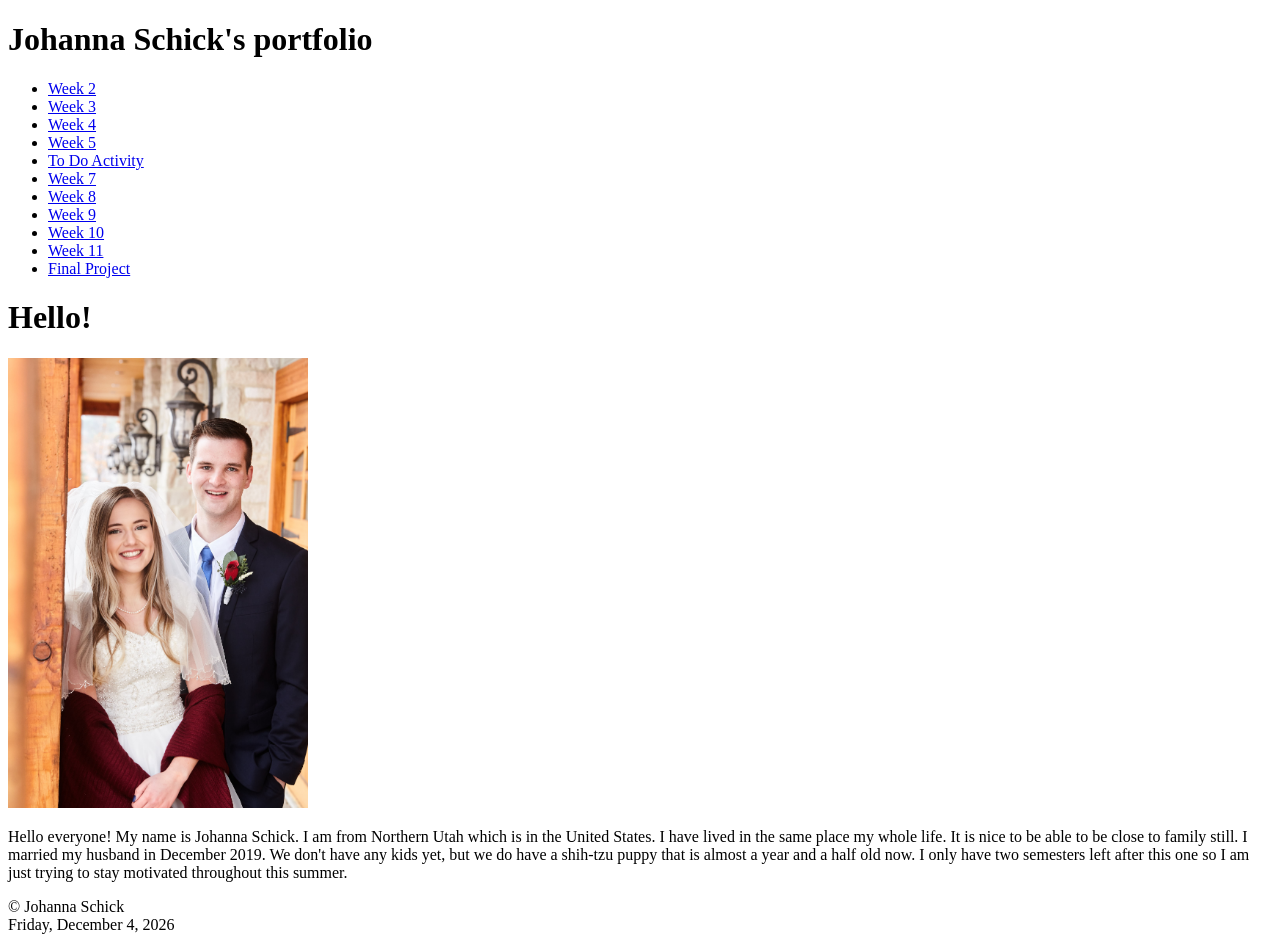
<file: index.html>
<!doctype html>
<html lang="en">
<head>
<meta charset="utf-8">
<meta name="description" content="Website Planning Document">
<meta name="author" content="Johanna Schick">

<title class="portfolio">Johanna Schick's Portfolio</title>

<meta name="viewport" content="width=device-width, initial-scale=1, maximum-scale=1">

<link rel="preconnect" href="https://fonts.gstatic.com">
<link href="https://fonts.googleapis.com/css2?family=Roboto&display=swap" rel="stylesheet">
<link href="https://fonts.googleapis.com/css2?family=Roboto&family=Source+Sans+Pro:wght@200&display=swap" rel="stylesheet">
<!-- STYLE SHEETS -->
<link href="styles.css" rel="stylesheet">
 
</head>

<body>
<!-- HEADER HERE -->
<header class="clearfix">
    <h1>Johanna Schick's portfolio</h1>
</header>
    

<!-- NAVIGATION HERE -->
    <nav class="clearfix">
        <ul id="mainNav" class="hide">
            <li><a href="week2/wk2ta.html">Week 2</a></li>
            <li><a href="week3/index.html">Week 3</a></li>
            <li><a href="week4/wk4ta.html">Week 4</a></li>
            <li><a href="week 5/ta/index.html">Week 5</a></li>
            <li><a href="week 5/todo/index.html">To Do Activity</a></li>  
            <li><a href="week7/index.html">Week 7</a></li>  
            <li><a href="week8/remoteAPI.html">Week 8</a></li>  
            <li><a href="week9/index.html">Week 9</a></li>  
            <li><a href="week10/quakes.html">Week 10</a></li>  
            <li><a href="week11/week11.html">Week 11</a></li>  
            <li><a href="final-project/index.html">Final Project</a></li>  
        </ul>
    </nav>
    
    
<!-- CONTENT HERE -->
    <main class="clearfix">
        <h1>Hello!</h1>
        <img id="pic" src="IMG_3688.JPG" alt="wedding">
        <p>Hello everyone! My name is Johanna Schick. I am from Northern Utah which is in the United States. I have lived in the same place my whole life. It is nice to be able to be close to family still. I married my husband in December 2019. We don't have any kids yet, but we do have a shih-tzu puppy that is almost a year and a half old now. I only have two semesters left after this one so I am just trying to stay motivated throughout this summer. 
    </main>
    
<!-- FOOTER HERE -->   
<footer>
    &copy; Johanna Schick <div class="lastUpdate"><span id="currentdate"></span></div>
</footer>
<script src="js/main.js"></script>
</body>
</html>
</file>
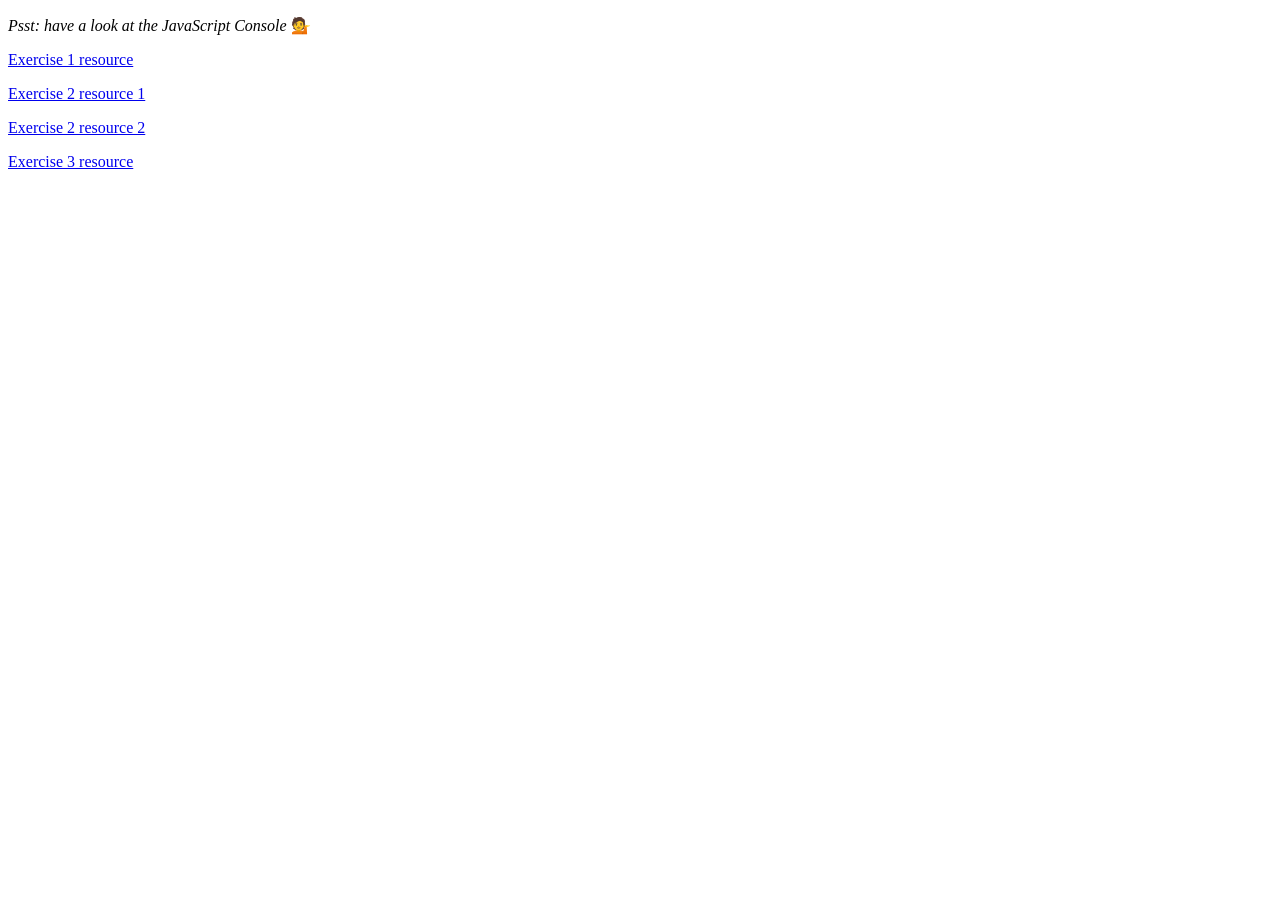
<file: week3/index.html>
<!DOCTYPE html>
<html lang="en">
<head>
  <meta charset="UTF-8">
  <title>Array Cardio 💪</title>
</head>
<body>
  <p><em>Psst: have a look at the JavaScript Console</em> 💁</p>
  <p><a href="https://www.javascripttutorial.net/javascript-array-filter/">Exercise 1 resource</a></p>
  <p><a href="https://www.javaer101.com/en/article/32415088.html">Exercise 2 resource 1</a></p>
  <p><a href="https://developer.mozilla.org/en-US/docs/Web/JavaScript/Reference/Operators/Destructuring_assignment#object_destructuring">Exercise 2 resource 2</a></p>
  <p><a href="https://stackoverflow.com/questions/1069666/sorting-object-property-by-values">Exercise 3 resource</a></p>
  <script>
    // Get your shorts on - this is an array workout!
    // ## Array Cardio Day 1

    // Some data we can work with
    
    const inventors = [
      { first: 'Albert', last: 'Einstein', year: 1879, passed: 1955 },
      { first: 'Isaac', last: 'Newton', year: 1643, passed: 1727 },
      { first: 'Galileo', last: 'Galilei', year: 1564, passed: 1642 },
      { first: 'Marie', last: 'Curie', year: 1867, passed: 1934 },
      { first: 'Johannes', last: 'Kepler', year: 1571, passed: 1630 },
      { first: 'Nicolaus', last: 'Copernicus', year: 1473, passed: 1543 },
      { first: 'Max', last: 'Planck', year: 1858, passed: 1947 },
      { first: 'Katherine', last: 'Blodgett', year: 1898, passed: 1979 },
      { first: 'Ada', last: 'Lovelace', year: 1815, passed: 1852 },
      { first: 'Sarah E.', last: 'Goode', year: 1855, passed: 1905 },
      { first: 'Lise', last: 'Meitner', year: 1878, passed: 1968 },
      { first: 'Hanna', last: 'Hammarström', year: 1829, passed: 1909 }
    ];

    const people = [
      'Bernhard, Sandra', 'Bethea, Erin', 'Becker, Carl', 'Bentsen, Lloyd', 'Beckett, Samuel', 'Blake, William', 'Berger, Ric', 'Beddoes, Mick', 'Beethoven, Ludwig',
      'Belloc, Hilaire', 'Begin, Menachem', 'Bellow, Saul', 'Benchley, Robert', 'Blair, Robert', 'Benenson, Peter', 'Benjamin, Walter', 'Berlin, Irving',
      'Benn, Tony', 'Benson, Leana', 'Bent, Silas', 'Berle, Milton', 'Berry, Halle', 'Biko, Steve', 'Beck, Glenn', 'Bergman, Ingmar', 'Black, Elk', 'Berio, Luciano',
      'Berne, Eric', 'Berra, Yogi', 'Berry, Wendell', 'Bevan, Aneurin', 'Ben-Gurion, David', 'Bevel, Ken', 'Biden, Joseph', 'Bennington, Chester', 'Bierce, Ambrose',
      'Billings, Josh', 'Birrell, Augustine', 'Blair, Tony', 'Beecher, Henry', 'Biondo, Frank'
    ];
    
    // Array.prototype.filter()
    // 1. Filter the list of inventors for those who were born in the 1500's
    let inventors1500s = inventors.filter(inventor => inventor.year >= 1500 && inventor.year <=1600);
    console.log(inventors1500s);



    // Array.prototype.map()
    // 2. Give us an array of the inventors first and last names
    const fullNames = inventors.map(inventor => `${inventor.first} ${inventor.last}`);
    console.log(fullNames);
    /******* My solution below *********/
    // const names = inventors.map(({first, last}) => ({first, last}));
    // console.log(names);



    // Array.prototype.sort()
    // 3. Sort the inventors by birthdate, oldest to youngest

    // SORT takes two items (inventors) at at time, compares them, then moves them accordingly
      // Solution using if/else 
          // const bDaySort = inventors.sort(function(a, b){ // a & b represent "first person" and "second person"
          //   if(a.year > b.year){ // If first persons b-day is > second persons b-day
          //     return 1; // move it down
          //   } else {
          //     return -1; // move it up
          //   }
          // });
    // Solution using ternary
    const bDaySort = inventors.sort((a,b) => a.year > b.year ? 1 : -1);
    console.table(bDaySort);
    /******* My solution below ********/
          //  const sortBday = inventors.slice(0);
          //  sortBday.sort(function(a,b){
          //      return a.year - b.year;
          //  });
          //  console.log(sortBday);

    // Array.prototype.reduce()
    // 4. How many years did all the inventors live all together?
    const totalYears = inventors.reduce((total, inventor) => { // total represents whatever returned from last loop
      return total + (inventor.passed - inventor.year);
    }, 0); // If this is run without a starting value for total, it is undefined and will not work - make starting value '0'
    console.log(totalYears);



    // 5. Sort the inventors by years lived
    const sortYearsLived = inventors.sort(function(a,b) {
      const lastGuy = a.passed - a.year;
      const nextGuy = b.passed - b.year;
      return lastGuy > nextGuy ? 1 : -1;
    });
    console.log(sortYearsLived);

    // 6. create a list of Boulevards in Paris that contain 'de' anywhere in the name
    // https://en.wikipedia.org/wiki/Category:Boulevards_in_Paris
    // const category = document.querySelector('.mw-category');
    // const links = category.querySelectorAll('a'); // querySelector can be used to search within DOM element - don't have to use document.querySelector
    //                                               // has to made an array using Array.from() so that the value can be returned
    // const de = links.map(link => link.textContent); // textContent will give back whatever text is in link element


    // 7. sort Exercise
    // Sort the people alphabetically by last name
    const sortLastName = people.sort();
    console.log(sortLastName);

    // 8. Reduce Exercise
    // Sum up the instances of each of these
    const data = ['car', 'car', 'truck', 'truck', 'bike', 'walk', 'car', 'van', 'bike', 'walk', 'car', 'van', 'car', 'truck' ];

    const transportation = data.reduce(function(obj, type){
      console.log(type);
      return obj;
    }, {})  // Have to start with something, so this is an empty object that will be filled during loops
    
  </script>
</body>
</html>
</file>
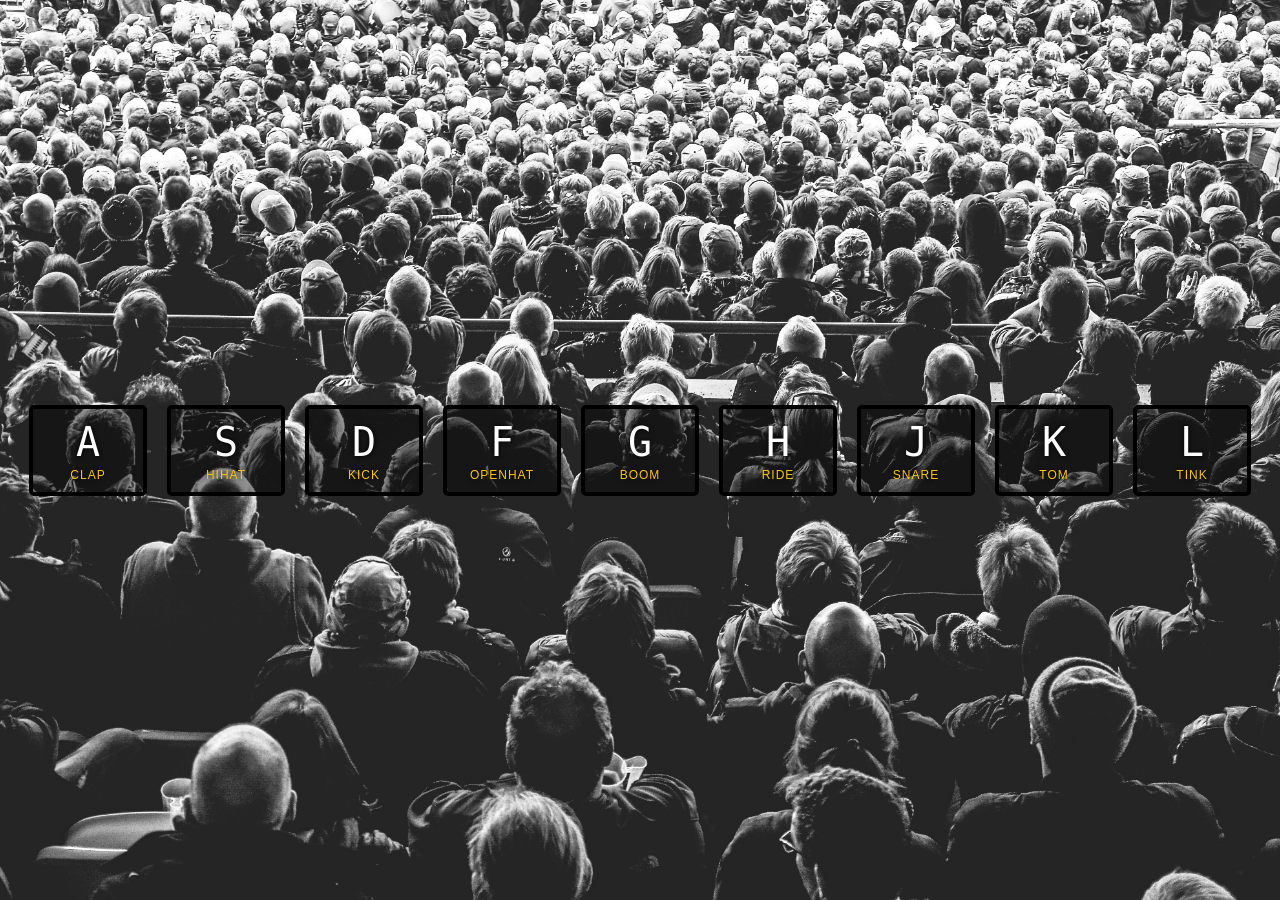
<file: week9/index.html>
<!DOCTYPE html>
<html lang="en">
<head>
  <meta charset="UTF-8">
  <title>JS Drum Kit</title>
  <link rel="stylesheet" href="style.css">
</head>
<body>


  <div class="keys">
    <div data-key="65" class="key">
      <kbd>A</kbd>
      <span class="sound">clap</span>
    </div>
    <div data-key="83" class="key">
      <kbd>S</kbd>
      <span class="sound">hihat</span>
    </div>
    <div data-key="68" class="key">
      <kbd>D</kbd>
      <span class="sound">kick</span>
    </div>
    <div data-key="70" class="key">
      <kbd>F</kbd>
      <span class="sound">openhat</span>
    </div>
    <div data-key="71" class="key">
      <kbd>G</kbd>
      <span class="sound">boom</span>
    </div>
    <div data-key="72" class="key">
      <kbd>H</kbd>
      <span class="sound">ride</span>
    </div>
    <div data-key="74" class="key">
      <kbd>J</kbd>
      <span class="sound">snare</span>
    </div>
    <div data-key="75" class="key">
      <kbd>K</kbd>
      <span class="sound">tom</span>
    </div>
    <div data-key="76" class="key">
      <kbd>L</kbd>
      <span class="sound">tink</span>
    </div>
  </div>

  <audio data-key="65" src="sounds/clap.wav"></audio>
  <audio data-key="83" src="sounds/hihat.wav"></audio>
  <audio data-key="68" src="sounds/kick.wav"></audio>
  <audio data-key="70" src="sounds/openhat.wav"></audio>
  <audio data-key="71" src="sounds/boom.wav"></audio>
  <audio data-key="72" src="sounds/ride.wav"></audio>
  <audio data-key="74" src="sounds/snare.wav"></audio>
  <audio data-key="75" src="sounds/tom.wav"></audio>
  <audio data-key="76" src="sounds/tink.wav"></audio>

<script>
  function removeTransition(e) {
    if (e.propertyName !== 'transform') return;
    e.target.classList.remove('playing');
  }
  let keycount = 0;
  function playSound(e) {
    const audio = document.querySelector(`audio[data-key="${e.keyCode}"]`);
    const key = document.querySelector(`div[data-key="${e.keyCode}"]`);
    
    if (!audio) return;
    key.classList.add('playing');
    audio.currentTime = 0;
    audio.play();
    key.setAttribute('id', 'keymove');
    
    keycount ++;
    console.log(keycount);
  }
  const keys = Array.from(document.querySelectorAll('.key'));
  keys.forEach(key => key.addEventListener('transitionend', removeTransition));
  window.addEventListener('keydown', playSound);
</script>


</body>
</file>
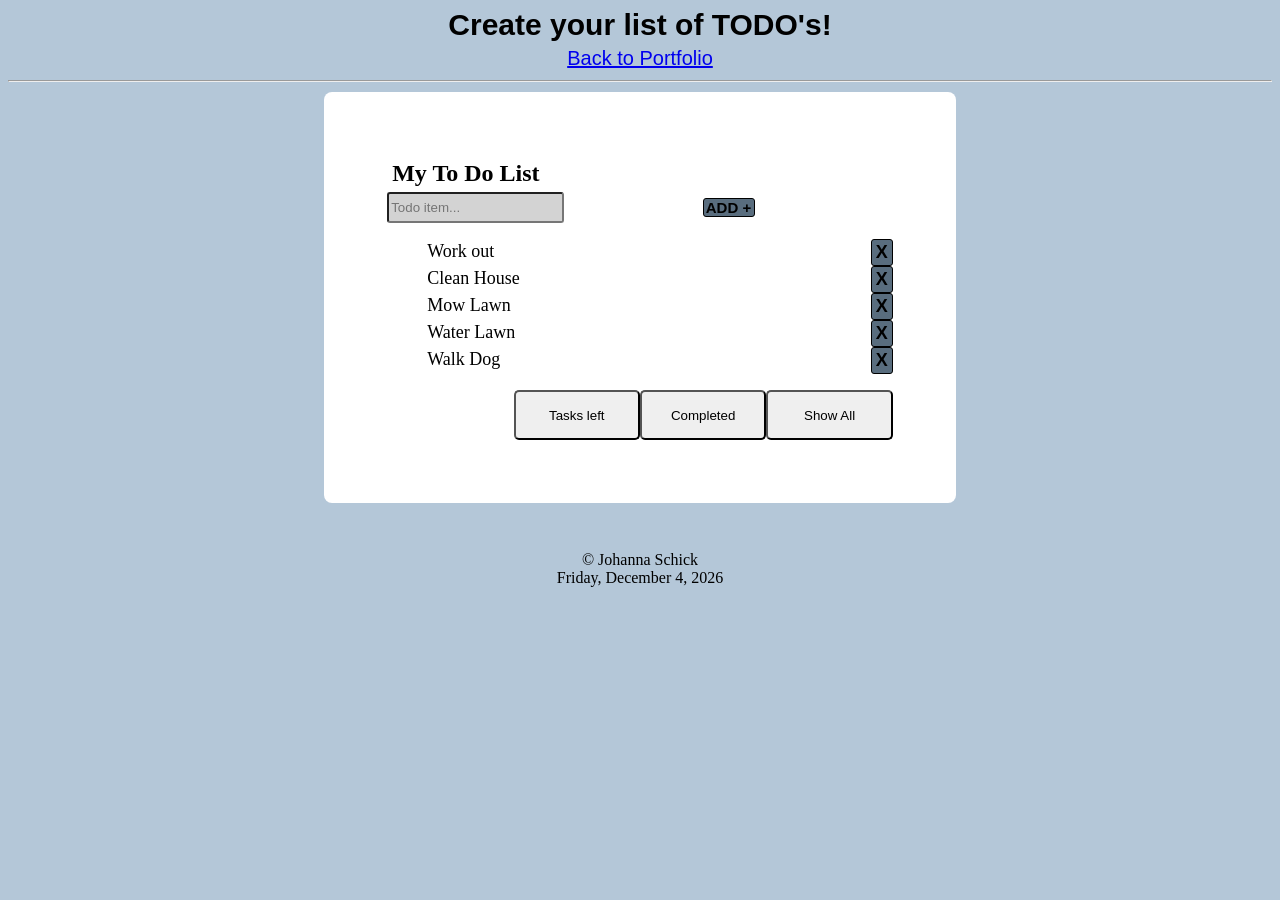
<file: week 5/todo/index.html>
<!DOCTYPE html>
<html lang='en'>

<head>
    <meta charset='UTF-8'>
    <meta http-equiv='X-UA-Compatible' content='IE=edge'>
    <meta name='viewport' content='width=device-width, initial-scale=1.0'>
    <title>TODO List</title>
    <link rel='stylesheet' href='todo.css'>
    <script src='todo.js' defer></script>
</head>

<body>

    <!-- Over the next 2 weeks we will practice what we have learned so far by building a 
        small web application. For this first challenge we will all build a simple To Do tracking application.

        Review the details in the simple design document below, then build the application. 
        This will be due at the end of Week 6. 
        Details
        1. Description: Build a simple web app to manage a ToDo list. It should allow the creation of new tasks, 
        the viewing of tasks, a process to mark tasks as complete, ability to remove tasks, and the ability to filter by complete/not complete.
        2. Wireframes for each view.
            Todo app wireframe
        3. UI actions
            Show a list of tasks
            Add a new task
            Complete a task
            Remove a task
            Filter tasks (complete/incomplete)
        4. Data sources: localStorage
            todo: { id : timestamp, content: string, completed: bool }
            toDoList = [toDo];
        5. Initial Module list: ToDos.js, localStorage helpers (ls.js), utilities.js
        6. Colors/Typography/specific Element styling: Student to determine
        7. Schedule to provide yourself mile markers along the way to help you stay on target.
           * Review this Trello board. If you want to follow those steps, create a Trello account and copy the board to your account.
           * There are no dates assigned to the board. Assign yourself some due dates to make sure you complete the project in the allotted time. -->

    <header>
        <h2>Create your list of TODO's!</h2>
        <a href='index.html'>Back to Portfolio</a>
        <hr>
    </header>
    <div class='container' onmousemove="countToDo();">
        <div id='myDIV' class='header'>
            <h2>My To Do List</h2>
            <div id='inputContainer'><input type='text' id='myInput' placeholder='Todo item...'>
                <div id='addItem' onclick='newItem()' class='addBtn'>ADD +</div>
            </div>
            <p id='warning'>You must write something to add to the list!</p>
        </div>

        <ul id='myUL'>
            <li>Work out</li>
            <li>Clean House</li>
            <li>Mow Lawn</li>
            <li>Water Lawn</li>
            <li>Walk Dog</li>
        </ul>
        <!-- tasks left, sort by complete, option to show all -->
        <div id='bottomRow'>
        <button id='count'></button>
        <button onclick='tasksLeft();'>Tasks left</button>
        <button>Completed</button>
        <button>Show All</button>
    </div>
    </div>

<footer>
    &copy; Johanna Schick <div class="lastUpdate"><span id="currentdate"></span></div>
</footer>
</body>

</html>
</file>
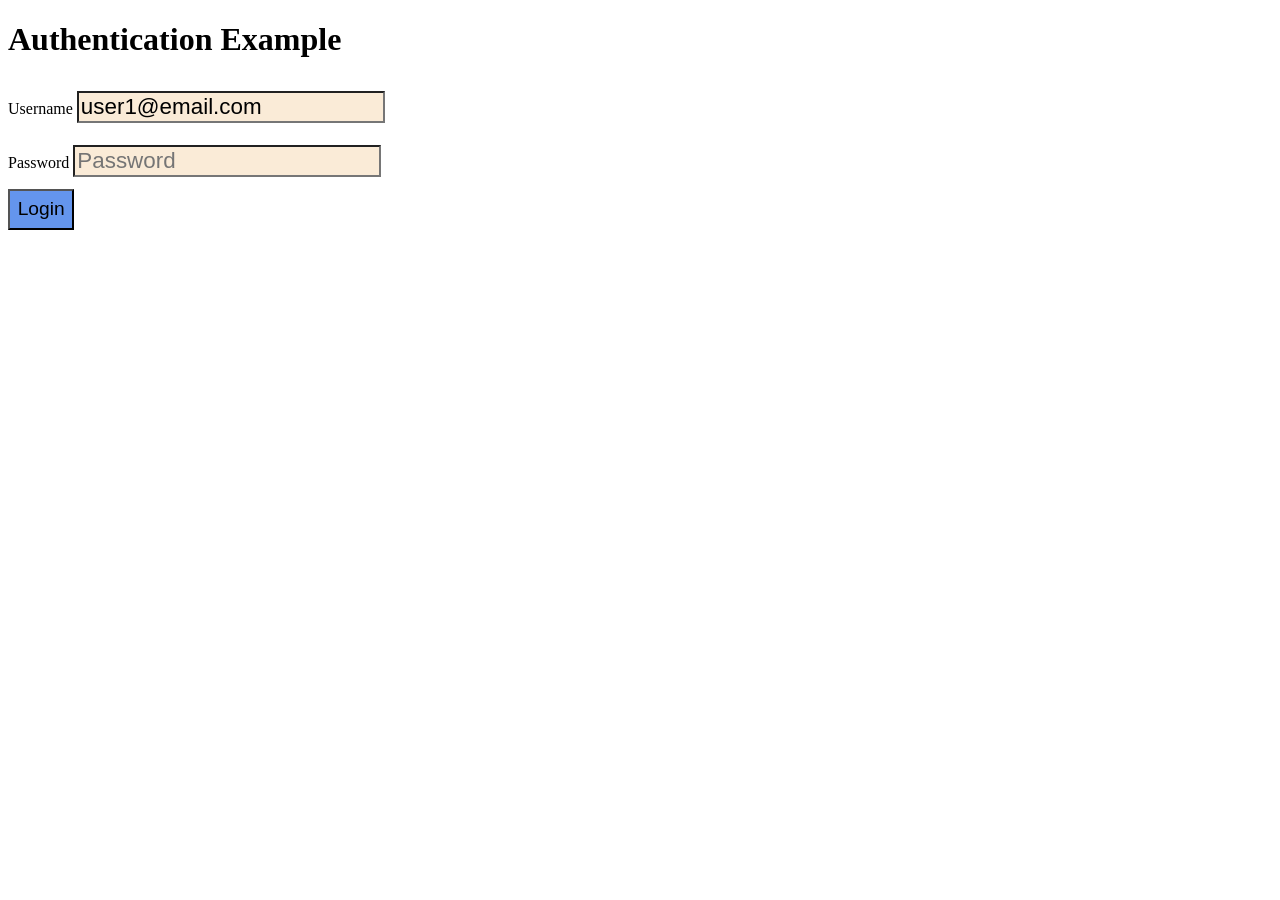
<file: week11/week11.html>
<!DOCTYPE html>
<html>
  <head>
    <title>
      Authentication
    </title>
    <meta name="viewport" content="width=device-width, initial-scale=1" />
    <style>
      .errors {
        border: 1px solid darkred;
        background-color: lightcoral;
        padding: 0.5em;
      }
      form input {
        margin: 0.5em 0;
        font-size: 1.4em;
        background-color: antiquewhite;
        width: 300px;
      }
      form button {
        font-size: 1.2em;
        padding: 0.4em;
        background-color: cornflowerblue;
      }
      input:invalid {
        box-shadow: 0 0 5px 1px red;
      }
      .hidden {
        display: none;
      }
    </style>
  </head>
  <body>
    <header>
      <h1 class="text-center">Authentication Example</h1>
      <nav></nav>
    </header>
    <div id="errors" class="errors hidden"></div>
    <div id="login">
      <form>
        <div>
          <label for="username">Username</label>
          <input
            type="text"
            class="form-control"
            id="username"
            placeholder="Username"
            value="user1@email.com"
          />
        </div>
        <div>
          <label for="password">Password</label>
          <input
            type="password"
            class="form-control"
            id="password"
            placeholder="Password"
          />
        </div>
        <button type="button" class="btn btn-primary center-block">
          Login
        </button>
      </form>
      <div id="token-display"></div>
    </div>

    <div id="content" class="hidden">
      <form name="postForm">
        <div>
          <label for="title">Title</label>
          <input
            type="text"
            class="form-control"
            name="title"
            placeholder="title"
            required
          />
        </div>
        <div>
          <label for="content">Content</label>
          <input
            type="text"
            class="form-control"
            name="content"
            placeholder="content"
            required
          />
        </div>
        <div id="postError"></div>

        <input type="submit" id="createSubmit" />
      </form>
      <ul id="list"></ul>
    </div>
    <script type="module" src="week11.js"></script>
  </body>
</html>
</file>
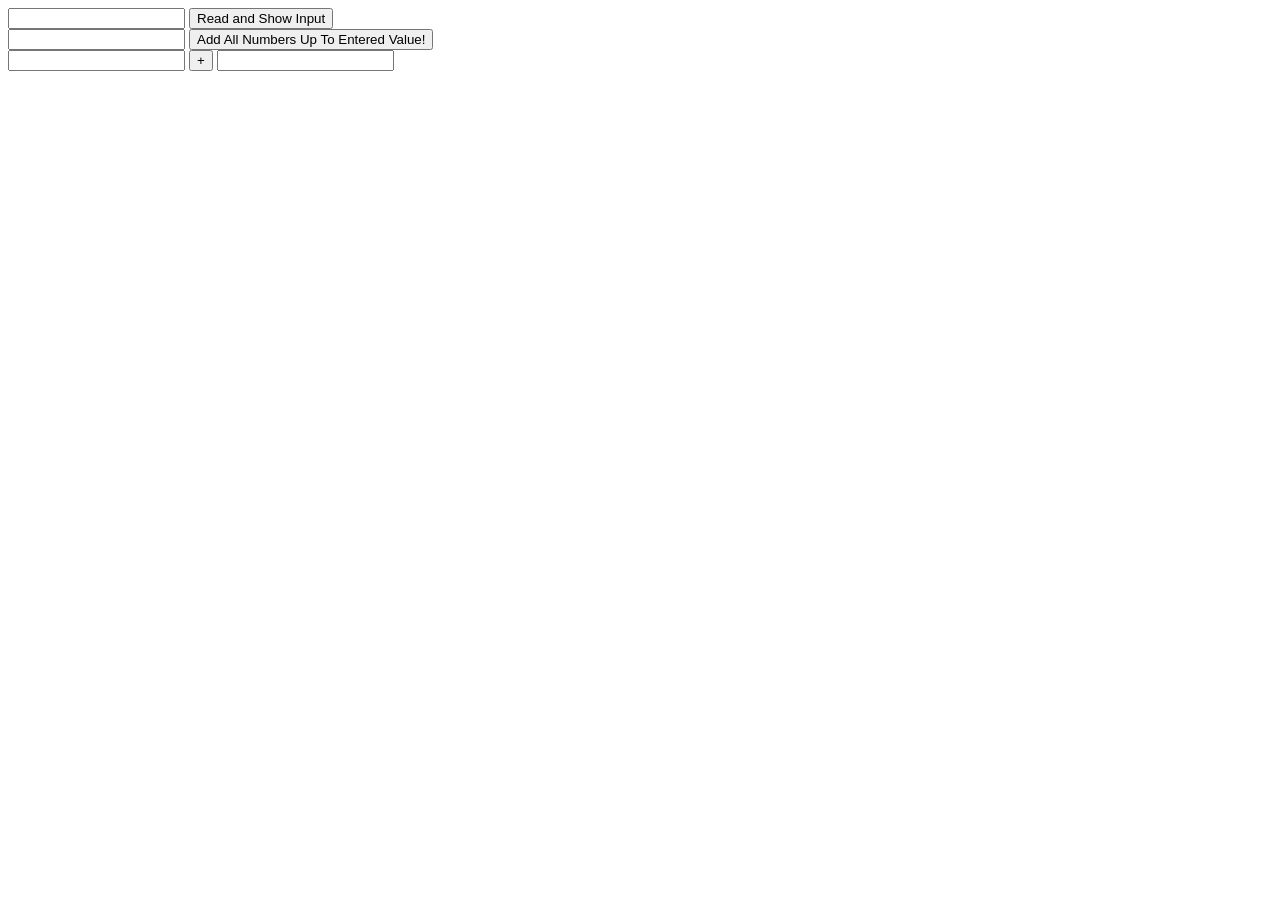
<file: week2/wk2ta.html>
<!DOCTYPE html>
<html lang="en">
<head>
    <meta charset="UTF-8">
    <meta http-equiv="X-UA-Compatible" content="IE=edge">
    <meta name="viewport" content="width=device-width, initial-scale=1.0">
    <title>Week 2 - Group 7</title>
</head>
<body>
    <section id="step1">
        <!-- Function gets user input -->
        <input id="userInput">
        <!-- When button is pressed it should read the user input and
             output result to div -->
        <button onclick="readInput()">Read and Show Input</button>
    </section>

    <section id="step2">
        <input id="numberInput">
        <!-- When button is pressed it should read the number from the input,
        make sure it is a valid number, call function, output result to div -->
        <button onclick="sumNumbers(document.getElementById('numberInput').value)">Add All Numbers Up To Entered Value!</button>
    </section>

    <section id="step3">
        <label>
        <input id="numberInput1">
        </label>
        <!-- When button is pressed it should add the number1 input to the number2 input
            and output result to div -->
        <button onclick="addMachine(document.getElementById('numberInput1').value, document.getElementById('numberInput2').value)">+</button>
        
        <label>
        <input id="numberInput2">
        </label>
    </section>

    <!-- Result of function from user input displayed within div -->
    <div id="result"></div>
    
    <script src="wk2ta.js"></script>
</body>
</html>
</file>
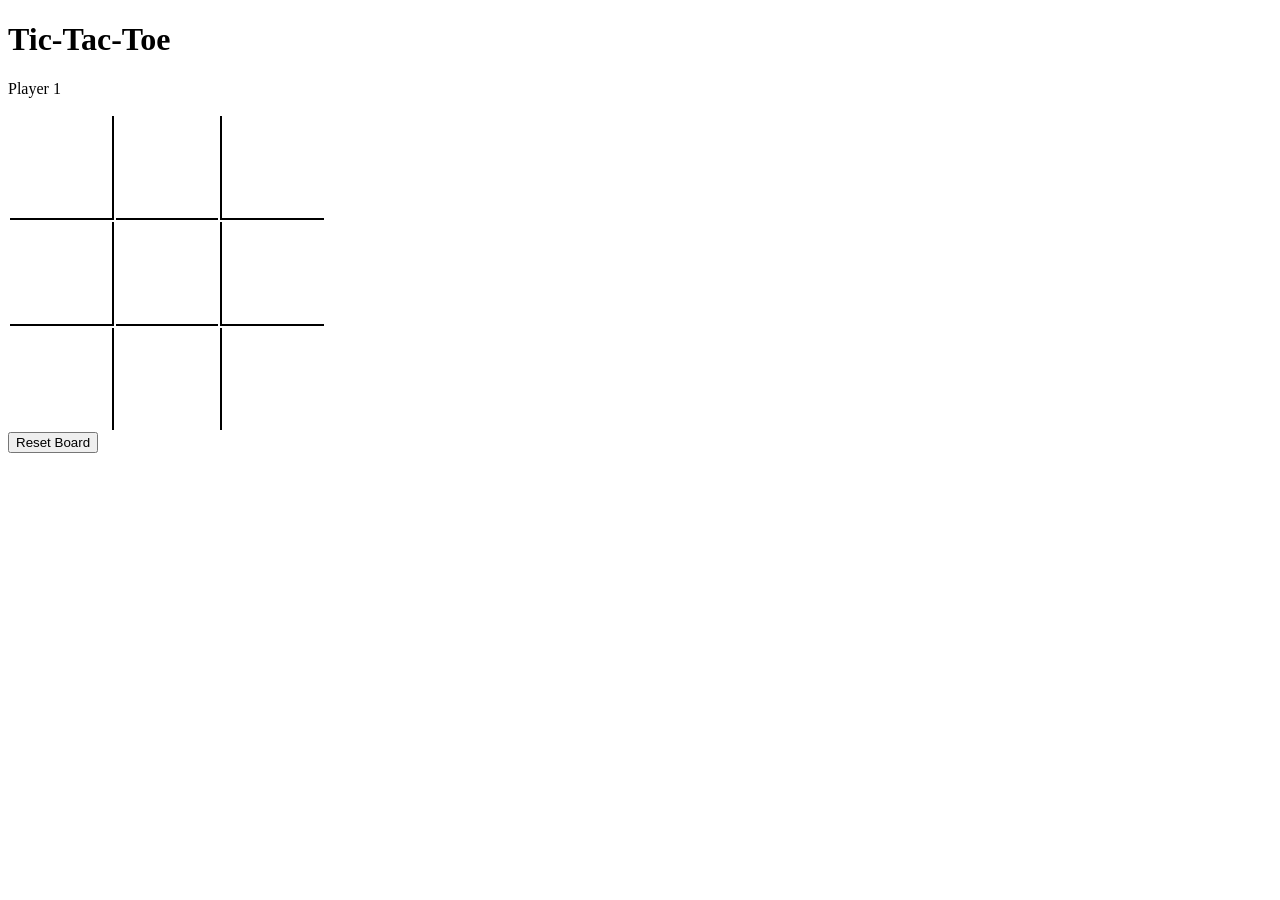
<file: week4/wk4ta.html>
<!DOCTYPE html>
<html lang="en">
<head>
    <meta charset="UTF-8">
    <meta http-equiv="X-UA-Compatible" content="IE=edge">
    <meta name="viewport" content="width=device-width, initial-scale=1.0">
    <title>Week 4 Team Activity</title>
    <link rel="stylesheet" href="wk4ta.css">
</head>
<body>
    <h1>Tic-Tac-Toe</h1>
    <p id="playerTurn"></p>
    
    <form action="">
    <table id="ticTacToeTable">
        <tr>
            <td id="td1"></td>
            <td></td>
            <td></td>
        </tr>
        <tr>
            <td></td>
            <td></td>
            <td></td>
        </tr>
        <tr>
            <td></td>
            <td></td>
            <td></td>
        </tr>
    </table>
    <button onclick="clearBoard()">Reset Board</button>
    </form>
     

    <script src="wk4ta.js"></script>
</body>
</html>
</file>
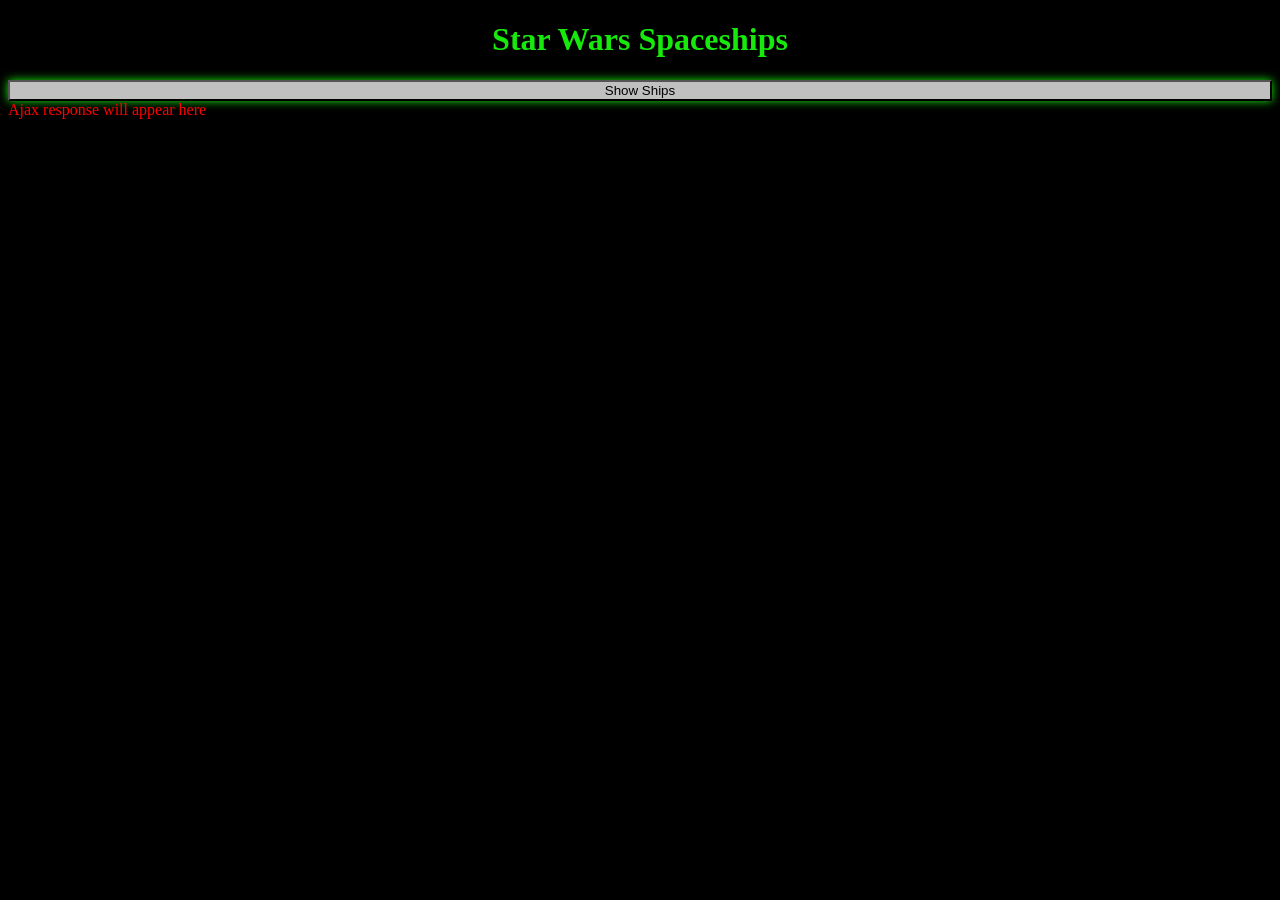
<file: week8/remoteAPI.html>
<!DOCTYPE html>
<html lang="en">
<head>
    <meta charset="UTF-8">
    <meta http-equiv="X-UA-Compatible" content="IE=edge">
    <meta name="viewport" content="width=device-width, initial-scale=1.0">
    <title>Star Wars API</title>
    <link rel="stylesheet" href="apiCSS.css">
</head>
<body>
    <h1>Star Wars Spaceships</h1>
    <button id="ships">Show Ships</button>
    
    <div id="shipDataList"></div>

    <div id="output">Ajax response will appear here</div>

    
    

    <footer>
        <button class="pageNav" id="prevBtn" style="display: none;">Previous</button>
        <button class="pageNav" id="nextBtn" style="display: none;">Next</button>
    </footer>    
    <script src="remoteAPI.js"></script>
</body>
</html>
</file>
<file: styles.css>
#pic {
    width: 300px;
}
</file>
<file: week9/style.css>
html {
    font-size: 10px;
    background: url('./background.jpg') bottom center;
    background-size: cover;
  }
  
  body,html {
    margin: 0;
    padding: 0;
    font-family: sans-serif;
  }
  
  .keys {
    display: flex;
    flex: 1;
    min-height: 100vh;
    align-items: center;
    justify-content: center;
  }
  
  .key {
    border: .4rem solid black;
    border-radius: .5rem;
    margin: 1rem;
    font-size: 1.5rem;
    padding: 1rem .5rem;
    transition: all .07s ease;
    width: 10rem;
    text-align: center;
    color: white;
    background: rgba(0,0,0,0.4);
    text-shadow: 0 0 .5rem black;
    
  }
  
  .playing {
    transform: scale(1.1);
    border-color: #ffc600;
    box-shadow: 0 0 1rem #ffc600;
  }
  
  kbd {
    display: block;
    font-size: 4rem;
  }
  
  .sound {
    font-size: 1.2rem;
    text-transform: uppercase;
    letter-spacing: .1rem;
    color: #ffc600;
  }
  #keymove {
      transform: translate(0, 10px);
  }
</file>
<file: week 5/todo/todo.css>
body {
    background-color: rgb(180, 199, 216);
}

.container {
    background-color: white;
    width: 40%;
    margin: auto;
    padding: 5%;
    border-radius: 8px;
}

input {
    background-color: lightgray;
    line-height: 25px;
    border-radius: 3px;
}

h2 {
    margin: 5px;
}

.addBtn {
    border: black solid 1px;
    border-radius: 3px;
    width: 50px;
    text-align: center;
    font-size: 15px;
    font-weight: 800;
    margin: auto;
    font-family: Arial, Helvetica, sans-serif;
    background-color: rgb(89, 109, 126);
   
}

.close {
    border: black solid 1px;
    font-family: Arial, Helvetica, sans-serif;
    border-radius: 3px;
    width: 20px;
    text-align: center;
    font-size: large;
    font-weight: 800;
    background-color: rgb(89, 109, 126);
}

ul {
    list-style: none;
}

li {
    display: flex;
    justify-content: space-between;
    line-height: 25px;
    font-size: large;
    font-weight: 500;
    cursor: pointer;

 
}
li :hover {
    background: darkgray ;
}

p {
    display: none;
    font-style: bold;
    font-size: large;
    color: rgb(201, 78, 22);
}

#inputContainer {
    display: flex;
    flex-direction: row;
}

ul li.checked {
    text-decoration: line-through;
}

.close:hover {
    background: rgb(101, 148, 175);
}

#bottomRow {
    display: flex;
    flex-direction: row;
    height: 50px;
    flex-wrap: wrap;
}

#count {
    font-size: 15px;
    color: rgb(140, 157, 160);
    width: 25%;
    background-color: white;
    border-radius: 5px;
    border-style: none;
}

button {
    width: 25%;
    border-radius: 5px;
}

header {
    font-family: Arial, Helvetica, sans-serif;
    font-size: 20px;
    text-align: center;
}

footer {
    padding: 3em;
    text-align: center;
    border-radius: 10px;

}
</file>
<file: week4/wk4ta.css>
input{
    width: 100px;
    height: 100px;
    border: none;
    
}

td{
    width: 100px;
    height: 100px;
    border: 2px solid black;
    text-align: center;
}
​
/* top */
tr:nth-child(1) td:nth-child(0) {
    border-top: none;
    border-left: none;
    border-collapse: collapse;
}
tr:nth-child(1) td:nth-child(1) {
    border-top: none;
    border-left: none;
    border-collapse: collapse;
}
tr:nth-child(1) td:nth-child(2) {
    border-top: none;
    border-left: none;
    border-right: none;
    border-collapse: collapse;
}
tr:nth-child(1) td:nth-child(3) {
    border-top: none;
    border-right: none;
    border-collapse: collapse;
}
​
/* middle */
tr:nth-child(2) td:nth-child(0) {
    border-top: none;
    border-left: none;
    border-collapse: collapse;
}
tr:nth-child(2) td:nth-child(1) {
    border-top: none;
    border-left: none;
    border-collapse: collapse;
}
tr:nth-child(2) td:nth-child(2) {
    border-top: none;
    border-left: none;
    border-right: none;
    border-collapse: collapse;
}
tr:nth-child(2) td:nth-child(3) {
    border-top: none;
    border-right: none;
    border-collapse: collapse;
}
​
​
/* bottom */
tr:nth-child(3) td:nth-child(0) {
    border-top: none;
    border-left: none;
    border-bottom: none;
    border-collapse: collapse;
}
tr:nth-child(3) td:nth-child(1) {
    border-top: none;
    border-left: none;
    border-bottom: none;
    border-collapse: collapse;
}
tr:nth-child(3) td:nth-child(2) {
    border-top: none;
    border-left: none;
    border-right: none;
    border-bottom: none;
    border-collapse: collapse;
}
tr:nth-child(3) td:nth-child(3) {
    border-top: none;
    border-right: none;
    border-bottom: none;
    border-collapse: collapse;
}
</file>
<file: week8/apiCSS.css>
body{
    background-color: black;
}

h1{
    color:rgb(23, 233, 12);
    text-align: center;
}

#output{
    color: red;
}

ul{
    color: white;
}

li{
    color: rgb(23, 233, 12);
}

button{
    width: 100%;
    background-color: silver;
    color: black;
    box-shadow: 0px 0px 10px rgb(23, 233, 12);
}



footer{
    display: flex;
    justify-content: space-between;
}
</file>
